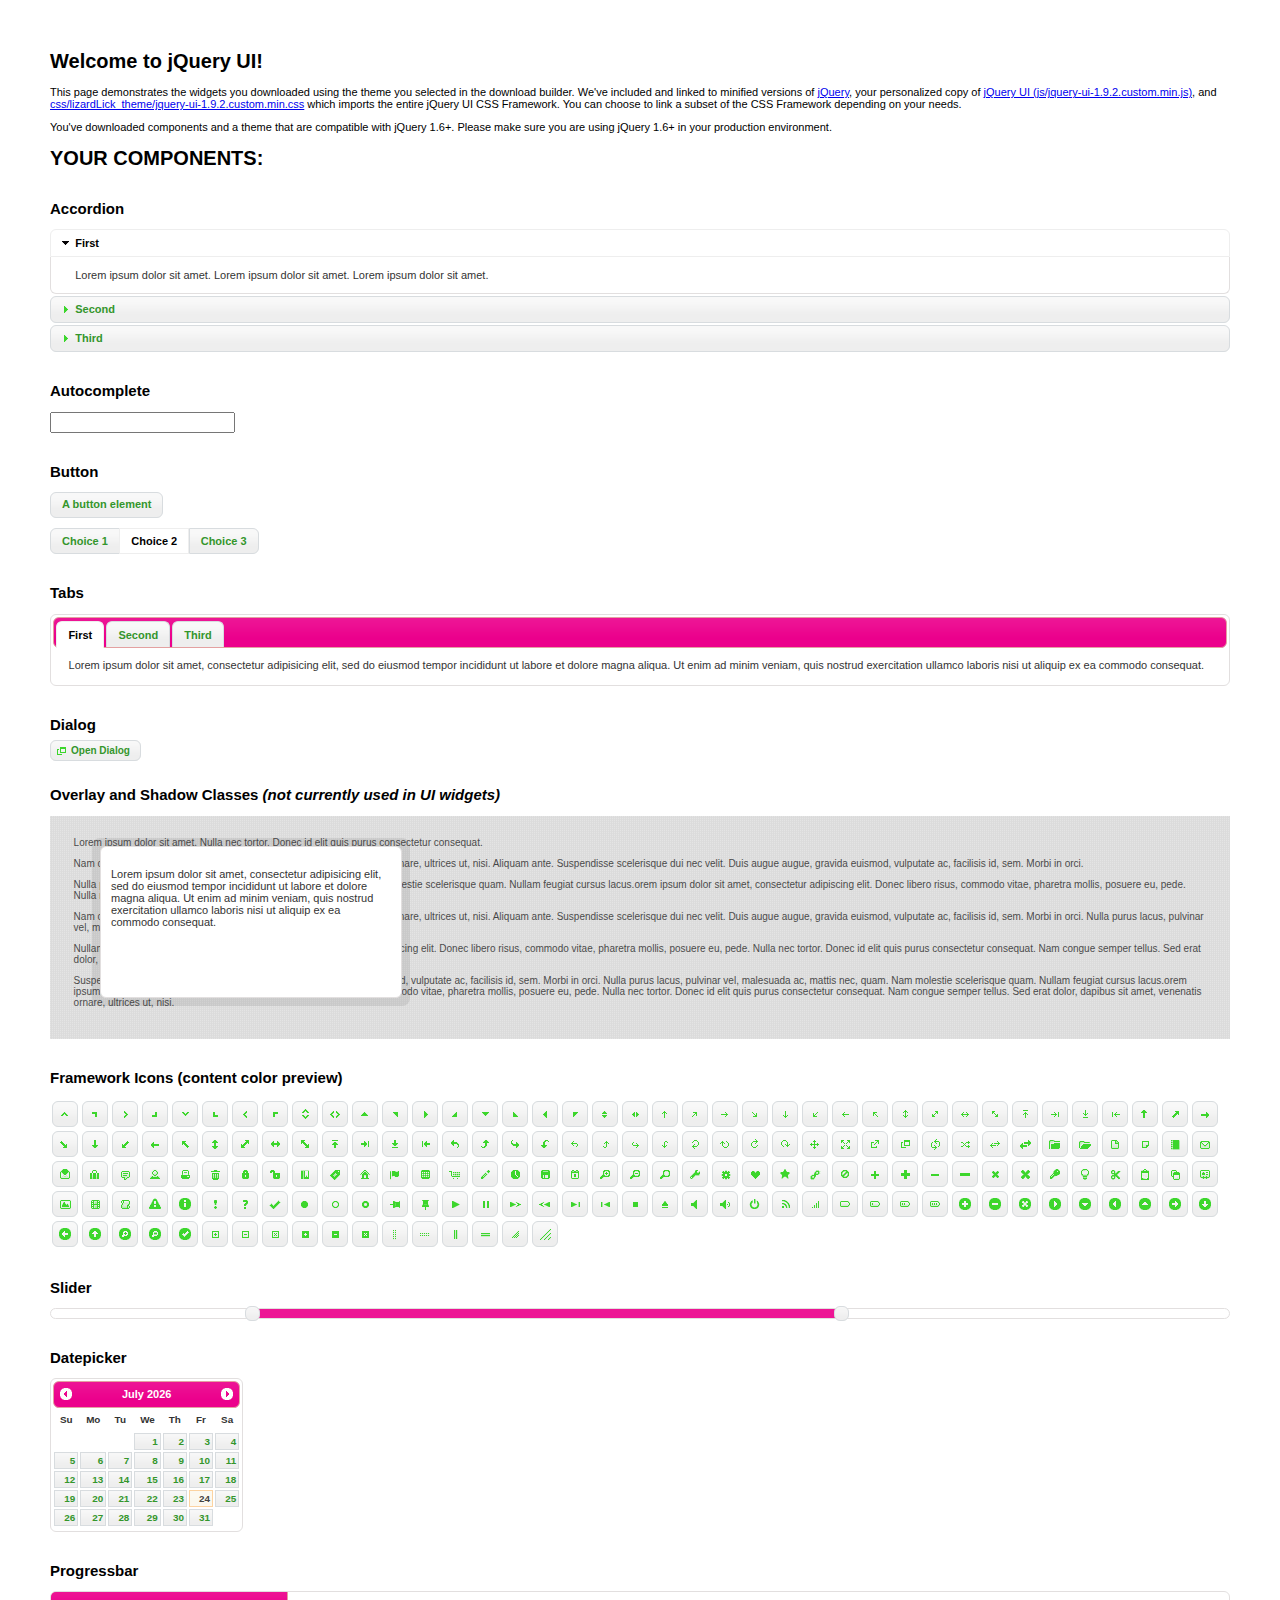
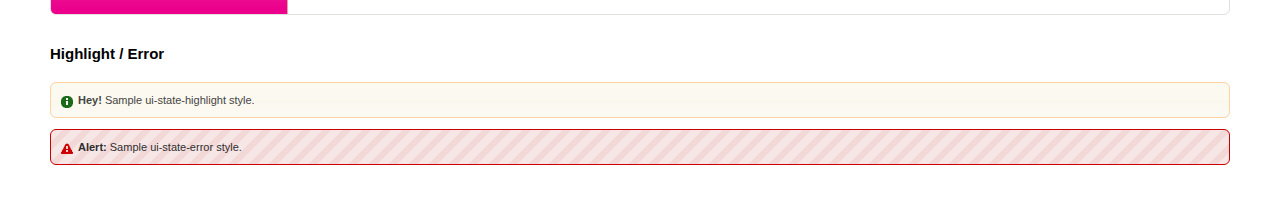
<file: design_docs/jquery-ui-1.9.2.custom/index.html>
<!doctype html>
<html lang="us">
<head>
	<meta charset="utf-8">
	<title>jQuery UI Example Page</title>
	<link href="css/lizardLick_theme/jquery-ui-1.9.2.custom.css" rel="stylesheet">
	<script src="js/jquery-1.8.3.js"></script>
	<script src="js/jquery-ui-1.9.2.custom.js"></script>
	<script>
	$(function() {
		
		$( "#accordion" ).accordion();
		

		
		var availableTags = [
			"ActionScript",
			"AppleScript",
			"Asp",
			"BASIC",
			"C",
			"C++",
			"Clojure",
			"COBOL",
			"ColdFusion",
			"Erlang",
			"Fortran",
			"Groovy",
			"Haskell",
			"Java",
			"JavaScript",
			"Lisp",
			"Perl",
			"PHP",
			"Python",
			"Ruby",
			"Scala",
			"Scheme"
		];
		$( "#autocomplete" ).autocomplete({
			source: availableTags
		});
		

		
		$( "#button" ).button();
		$( "#radioset" ).buttonset();
		

		
		$( "#tabs" ).tabs();
		

		
		$( "#dialog" ).dialog({
			autoOpen: false,
			width: 400,
			buttons: [
				{
					text: "Ok",
					click: function() {
						$( this ).dialog( "close" );
					}
				},
				{
					text: "Cancel",
					click: function() {
						$( this ).dialog( "close" );
					}
				}
			]
		});

		// Link to open the dialog
		$( "#dialog-link" ).click(function( event ) {
			$( "#dialog" ).dialog( "open" );
			event.preventDefault();
		});
		

		
		$( "#datepicker" ).datepicker({
			inline: true
		});
		

		
		$( "#slider" ).slider({
			range: true,
			values: [ 17, 67 ]
		});
		

		
		$( "#progressbar" ).progressbar({
			value: 20
		});
		

		// Hover states on the static widgets
		$( "#dialog-link, #icons li" ).hover(
			function() {
				$( this ).addClass( "ui-state-hover" );
			},
			function() {
				$( this ).removeClass( "ui-state-hover" );
			}
		);
	});
	</script>
	<style>
	body{
		font: 62.5% "Trebuchet MS", sans-serif;
		margin: 50px;
	}
	.demoHeaders {
		margin-top: 2em;
	}
	#dialog-link {
		padding: .4em 1em .4em 20px;
		text-decoration: none;
		position: relative;
	}
	#dialog-link span.ui-icon {
		margin: 0 5px 0 0;
		position: absolute;
		left: .2em;
		top: 50%;
		margin-top: -8px;
	}
	#icons {
		margin: 0;
		padding: 0;
	}
	#icons li {
		margin: 2px;
		position: relative;
		padding: 4px 0;
		cursor: pointer;
		float: left;
		list-style: none;
	}
	#icons span.ui-icon {
		float: left;
		margin: 0 4px;
	}
	</style>
</head>
<body>

<h1>Welcome to jQuery UI!</h1>

<div class="ui-widget">
	<p>This page demonstrates the widgets you downloaded using the theme you selected in the download builder. We've included and linked to minified versions of <a href="js/jquery-1.8.3.js">jQuery</a>, your personalized copy of <a href="js/jquery-ui-1.9.2.custom.min.js">jQuery UI (js/jquery-ui-1.9.2.custom.min.js)</a>, and <a href="css/lizardLick_theme/jquery-ui-1.9.2.custom.min.css">css/lizardLick_theme/jquery-ui-1.9.2.custom.min.css</a> which imports the entire jQuery UI CSS Framework. You can choose to link a subset of the CSS Framework depending on your needs. </p>
	<p>You've downloaded components and a theme that are compatible with jQuery 1.6+. Please make sure you are using jQuery 1.6+ in your production environment.</p>
</div>

<h1>YOUR COMPONENTS:</h1>


<!-- Accordion -->
<h2 class="demoHeaders">Accordion</h2>
<div id="accordion">
	<h3>First</h3>
	<div>Lorem ipsum dolor sit amet. Lorem ipsum dolor sit amet. Lorem ipsum dolor sit amet.</div>
	<h3>Second</h3>
	<div>Phasellus mattis tincidunt nibh.</div>
	<h3>Third</h3>
	<div>Nam dui erat, auctor a, dignissim quis.</div>
</div>



<!-- Autocomplete -->
<h2 class="demoHeaders">Autocomplete</h2>
<div>
	<input id="autocomplete" title="type &quot;a&quot;">
</div>



<!-- Button -->
<h2 class="demoHeaders">Button</h2>
<button id="button">A button element</button>
<form style="margin-top: 1em;">
	<div id="radioset">
		<input type="radio" id="radio1" name="radio"><label for="radio1">Choice 1</label>
		<input type="radio" id="radio2" name="radio" checked="checked"><label for="radio2">Choice 2</label>
		<input type="radio" id="radio3" name="radio"><label for="radio3">Choice 3</label>
	</div>
</form>



<!-- Tabs -->
<h2 class="demoHeaders">Tabs</h2>
<div id="tabs">
	<ul>
		<li><a href="#tabs-1">First</a></li>
		<li><a href="#tabs-2">Second</a></li>
		<li><a href="#tabs-3">Third</a></li>
	</ul>
	<div id="tabs-1">Lorem ipsum dolor sit amet, consectetur adipisicing elit, sed do eiusmod tempor incididunt ut labore et dolore magna aliqua. Ut enim ad minim veniam, quis nostrud exercitation ullamco laboris nisi ut aliquip ex ea commodo consequat.</div>
	<div id="tabs-2">Phasellus mattis tincidunt nibh. Cras orci urna, blandit id, pretium vel, aliquet ornare, felis. Maecenas scelerisque sem non nisl. Fusce sed lorem in enim dictum bibendum.</div>
	<div id="tabs-3">Nam dui erat, auctor a, dignissim quis, sollicitudin eu, felis. Pellentesque nisi urna, interdum eget, sagittis et, consequat vestibulum, lacus. Mauris porttitor ullamcorper augue.</div>
</div>



<!-- Dialog NOTE: Dialog is not generated by UI in this demo so it can be visually styled in themeroller-->
<h2 class="demoHeaders">Dialog</h2>
<p><a href="#" id="dialog-link" class="ui-state-default ui-corner-all"><span class="ui-icon ui-icon-newwin"></span>Open Dialog</a></p>

<h2 class="demoHeaders">Overlay and Shadow Classes <em>(not currently used in UI widgets)</em></h2>
<div style="position: relative; width: 96%; height: 200px; padding:1% 2%; overflow:hidden;" class="fakewindowcontain">
	<p>Lorem ipsum dolor sit amet,  Nulla nec tortor. Donec id elit quis purus consectetur consequat. </p><p>Nam congue semper tellus. Sed erat dolor, dapibus sit amet, venenatis ornare, ultrices ut, nisi. Aliquam ante. Suspendisse scelerisque dui nec velit. Duis augue augue, gravida euismod, vulputate ac, facilisis id, sem. Morbi in orci. </p><p>Nulla purus lacus, pulvinar vel, malesuada ac, mattis nec, quam. Nam molestie scelerisque quam. Nullam feugiat cursus lacus.orem ipsum dolor sit amet, consectetur adipiscing elit. Donec libero risus, commodo vitae, pharetra mollis, posuere eu, pede. Nulla nec tortor. Donec id elit quis purus consectetur consequat. </p><p>Nam congue semper tellus. Sed erat dolor, dapibus sit amet, venenatis ornare, ultrices ut, nisi. Aliquam ante. Suspendisse scelerisque dui nec velit. Duis augue augue, gravida euismod, vulputate ac, facilisis id, sem. Morbi in orci. Nulla purus lacus, pulvinar vel, malesuada ac, mattis nec, quam. Nam molestie scelerisque quam. </p><p>Nullam feugiat cursus lacus.orem ipsum dolor sit amet, consectetur adipiscing elit. Donec libero risus, commodo vitae, pharetra mollis, posuere eu, pede. Nulla nec tortor. Donec id elit quis purus consectetur consequat. Nam congue semper tellus. Sed erat dolor, dapibus sit amet, venenatis ornare, ultrices ut, nisi. Aliquam ante. </p><p>Suspendisse scelerisque dui nec velit. Duis augue augue, gravida euismod, vulputate ac, facilisis id, sem. Morbi in orci. Nulla purus lacus, pulvinar vel, malesuada ac, mattis nec, quam. Nam molestie scelerisque quam. Nullam feugiat cursus lacus.orem ipsum dolor sit amet, consectetur adipiscing elit. Donec libero risus, commodo vitae, pharetra mollis, posuere eu, pede. Nulla nec tortor. Donec id elit quis purus consectetur consequat. Nam congue semper tellus. Sed erat dolor, dapibus sit amet, venenatis ornare, ultrices ut, nisi. </p>

	<!-- ui-dialog -->
	<div class="ui-overlay"><div class="ui-widget-overlay"></div><div class="ui-widget-shadow ui-corner-all" style="width: 302px; height: 152px; position: absolute; left: 50px; top: 30px;"></div></div>
	<div style="position: absolute; width: 280px; height: 130px;left: 50px; top: 30px; padding: 10px;" class="ui-widget ui-widget-content ui-corner-all">
		<div class="ui-dialog-content ui-widget-content" style="background: none; border: 0;">
			<p>Lorem ipsum dolor sit amet, consectetur adipisicing elit, sed do eiusmod tempor incididunt ut labore et dolore magna aliqua. Ut enim ad minim veniam, quis nostrud exercitation ullamco laboris nisi ut aliquip ex ea commodo consequat.</p>
		</div>
	</div>

</div>

<!-- ui-dialog -->
<div id="dialog" title="Dialog Title">
	<p>Lorem ipsum dolor sit amet, consectetur adipisicing elit, sed do eiusmod tempor incididunt ut labore et dolore magna aliqua. Ut enim ad minim veniam, quis nostrud exercitation ullamco laboris nisi ut aliquip ex ea commodo consequat.</p>
</div>



<h2 class="demoHeaders">Framework Icons (content color preview)</h2>
<ul id="icons" class="ui-widget ui-helper-clearfix">
	<li class="ui-state-default ui-corner-all" title=".ui-icon-carat-1-n"><span class="ui-icon ui-icon-carat-1-n"></span></li>
	<li class="ui-state-default ui-corner-all" title=".ui-icon-carat-1-ne"><span class="ui-icon ui-icon-carat-1-ne"></span></li>
	<li class="ui-state-default ui-corner-all" title=".ui-icon-carat-1-e"><span class="ui-icon ui-icon-carat-1-e"></span></li>
	<li class="ui-state-default ui-corner-all" title=".ui-icon-carat-1-se"><span class="ui-icon ui-icon-carat-1-se"></span></li>
	<li class="ui-state-default ui-corner-all" title=".ui-icon-carat-1-s"><span class="ui-icon ui-icon-carat-1-s"></span></li>
	<li class="ui-state-default ui-corner-all" title=".ui-icon-carat-1-sw"><span class="ui-icon ui-icon-carat-1-sw"></span></li>
	<li class="ui-state-default ui-corner-all" title=".ui-icon-carat-1-w"><span class="ui-icon ui-icon-carat-1-w"></span></li>
	<li class="ui-state-default ui-corner-all" title=".ui-icon-carat-1-nw"><span class="ui-icon ui-icon-carat-1-nw"></span></li>
	<li class="ui-state-default ui-corner-all" title=".ui-icon-carat-2-n-s"><span class="ui-icon ui-icon-carat-2-n-s"></span></li>
	<li class="ui-state-default ui-corner-all" title=".ui-icon-carat-2-e-w"><span class="ui-icon ui-icon-carat-2-e-w"></span></li>
	<li class="ui-state-default ui-corner-all" title=".ui-icon-triangle-1-n"><span class="ui-icon ui-icon-triangle-1-n"></span></li>
	<li class="ui-state-default ui-corner-all" title=".ui-icon-triangle-1-ne"><span class="ui-icon ui-icon-triangle-1-ne"></span></li>
	<li class="ui-state-default ui-corner-all" title=".ui-icon-triangle-1-e"><span class="ui-icon ui-icon-triangle-1-e"></span></li>
	<li class="ui-state-default ui-corner-all" title=".ui-icon-triangle-1-se"><span class="ui-icon ui-icon-triangle-1-se"></span></li>
	<li class="ui-state-default ui-corner-all" title=".ui-icon-triangle-1-s"><span class="ui-icon ui-icon-triangle-1-s"></span></li>
	<li class="ui-state-default ui-corner-all" title=".ui-icon-triangle-1-sw"><span class="ui-icon ui-icon-triangle-1-sw"></span></li>
	<li class="ui-state-default ui-corner-all" title=".ui-icon-triangle-1-w"><span class="ui-icon ui-icon-triangle-1-w"></span></li>
	<li class="ui-state-default ui-corner-all" title=".ui-icon-triangle-1-nw"><span class="ui-icon ui-icon-triangle-1-nw"></span></li>
	<li class="ui-state-default ui-corner-all" title=".ui-icon-triangle-2-n-s"><span class="ui-icon ui-icon-triangle-2-n-s"></span></li>
	<li class="ui-state-default ui-corner-all" title=".ui-icon-triangle-2-e-w"><span class="ui-icon ui-icon-triangle-2-e-w"></span></li>
	<li class="ui-state-default ui-corner-all" title=".ui-icon-arrow-1-n"><span class="ui-icon ui-icon-arrow-1-n"></span></li>
	<li class="ui-state-default ui-corner-all" title=".ui-icon-arrow-1-ne"><span class="ui-icon ui-icon-arrow-1-ne"></span></li>
	<li class="ui-state-default ui-corner-all" title=".ui-icon-arrow-1-e"><span class="ui-icon ui-icon-arrow-1-e"></span></li>
	<li class="ui-state-default ui-corner-all" title=".ui-icon-arrow-1-se"><span class="ui-icon ui-icon-arrow-1-se"></span></li>
	<li class="ui-state-default ui-corner-all" title=".ui-icon-arrow-1-s"><span class="ui-icon ui-icon-arrow-1-s"></span></li>
	<li class="ui-state-default ui-corner-all" title=".ui-icon-arrow-1-sw"><span class="ui-icon ui-icon-arrow-1-sw"></span></li>
	<li class="ui-state-default ui-corner-all" title=".ui-icon-arrow-1-w"><span class="ui-icon ui-icon-arrow-1-w"></span></li>
	<li class="ui-state-default ui-corner-all" title=".ui-icon-arrow-1-nw"><span class="ui-icon ui-icon-arrow-1-nw"></span></li>
	<li class="ui-state-default ui-corner-all" title=".ui-icon-arrow-2-n-s"><span class="ui-icon ui-icon-arrow-2-n-s"></span></li>
	<li class="ui-state-default ui-corner-all" title=".ui-icon-arrow-2-ne-sw"><span class="ui-icon ui-icon-arrow-2-ne-sw"></span></li>
	<li class="ui-state-default ui-corner-all" title=".ui-icon-arrow-2-e-w"><span class="ui-icon ui-icon-arrow-2-e-w"></span></li>
	<li class="ui-state-default ui-corner-all" title=".ui-icon-arrow-2-se-nw"><span class="ui-icon ui-icon-arrow-2-se-nw"></span></li>
	<li class="ui-state-default ui-corner-all" title=".ui-icon-arrowstop-1-n"><span class="ui-icon ui-icon-arrowstop-1-n"></span></li>
	<li class="ui-state-default ui-corner-all" title=".ui-icon-arrowstop-1-e"><span class="ui-icon ui-icon-arrowstop-1-e"></span></li>
	<li class="ui-state-default ui-corner-all" title=".ui-icon-arrowstop-1-s"><span class="ui-icon ui-icon-arrowstop-1-s"></span></li>
	<li class="ui-state-default ui-corner-all" title=".ui-icon-arrowstop-1-w"><span class="ui-icon ui-icon-arrowstop-1-w"></span></li>
	<li class="ui-state-default ui-corner-all" title=".ui-icon-arrowthick-1-n"><span class="ui-icon ui-icon-arrowthick-1-n"></span></li>
	<li class="ui-state-default ui-corner-all" title=".ui-icon-arrowthick-1-ne"><span class="ui-icon ui-icon-arrowthick-1-ne"></span></li>
	<li class="ui-state-default ui-corner-all" title=".ui-icon-arrowthick-1-e"><span class="ui-icon ui-icon-arrowthick-1-e"></span></li>
	<li class="ui-state-default ui-corner-all" title=".ui-icon-arrowthick-1-se"><span class="ui-icon ui-icon-arrowthick-1-se"></span></li>
	<li class="ui-state-default ui-corner-all" title=".ui-icon-arrowthick-1-s"><span class="ui-icon ui-icon-arrowthick-1-s"></span></li>
	<li class="ui-state-default ui-corner-all" title=".ui-icon-arrowthick-1-sw"><span class="ui-icon ui-icon-arrowthick-1-sw"></span></li>
	<li class="ui-state-default ui-corner-all" title=".ui-icon-arrowthick-1-w"><span class="ui-icon ui-icon-arrowthick-1-w"></span></li>
	<li class="ui-state-default ui-corner-all" title=".ui-icon-arrowthick-1-nw"><span class="ui-icon ui-icon-arrowthick-1-nw"></span></li>
	<li class="ui-state-default ui-corner-all" title=".ui-icon-arrowthick-2-n-s"><span class="ui-icon ui-icon-arrowthick-2-n-s"></span></li>
	<li class="ui-state-default ui-corner-all" title=".ui-icon-arrowthick-2-ne-sw"><span class="ui-icon ui-icon-arrowthick-2-ne-sw"></span></li>
	<li class="ui-state-default ui-corner-all" title=".ui-icon-arrowthick-2-e-w"><span class="ui-icon ui-icon-arrowthick-2-e-w"></span></li>
	<li class="ui-state-default ui-corner-all" title=".ui-icon-arrowthick-2-se-nw"><span class="ui-icon ui-icon-arrowthick-2-se-nw"></span></li>
	<li class="ui-state-default ui-corner-all" title=".ui-icon-arrowthickstop-1-n"><span class="ui-icon ui-icon-arrowthickstop-1-n"></span></li>
	<li class="ui-state-default ui-corner-all" title=".ui-icon-arrowthickstop-1-e"><span class="ui-icon ui-icon-arrowthickstop-1-e"></span></li>
	<li class="ui-state-default ui-corner-all" title=".ui-icon-arrowthickstop-1-s"><span class="ui-icon ui-icon-arrowthickstop-1-s"></span></li>
	<li class="ui-state-default ui-corner-all" title=".ui-icon-arrowthickstop-1-w"><span class="ui-icon ui-icon-arrowthickstop-1-w"></span></li>
	<li class="ui-state-default ui-corner-all" title=".ui-icon-arrowreturnthick-1-w"><span class="ui-icon ui-icon-arrowreturnthick-1-w"></span></li>
	<li class="ui-state-default ui-corner-all" title=".ui-icon-arrowreturnthick-1-n"><span class="ui-icon ui-icon-arrowreturnthick-1-n"></span></li>
	<li class="ui-state-default ui-corner-all" title=".ui-icon-arrowreturnthick-1-e"><span class="ui-icon ui-icon-arrowreturnthick-1-e"></span></li>
	<li class="ui-state-default ui-corner-all" title=".ui-icon-arrowreturnthick-1-s"><span class="ui-icon ui-icon-arrowreturnthick-1-s"></span></li>
	<li class="ui-state-default ui-corner-all" title=".ui-icon-arrowreturn-1-w"><span class="ui-icon ui-icon-arrowreturn-1-w"></span></li>
	<li class="ui-state-default ui-corner-all" title=".ui-icon-arrowreturn-1-n"><span class="ui-icon ui-icon-arrowreturn-1-n"></span></li>
	<li class="ui-state-default ui-corner-all" title=".ui-icon-arrowreturn-1-e"><span class="ui-icon ui-icon-arrowreturn-1-e"></span></li>
	<li class="ui-state-default ui-corner-all" title=".ui-icon-arrowreturn-1-s"><span class="ui-icon ui-icon-arrowreturn-1-s"></span></li>
	<li class="ui-state-default ui-corner-all" title=".ui-icon-arrowrefresh-1-w"><span class="ui-icon ui-icon-arrowrefresh-1-w"></span></li>
	<li class="ui-state-default ui-corner-all" title=".ui-icon-arrowrefresh-1-n"><span class="ui-icon ui-icon-arrowrefresh-1-n"></span></li>
	<li class="ui-state-default ui-corner-all" title=".ui-icon-arrowrefresh-1-e"><span class="ui-icon ui-icon-arrowrefresh-1-e"></span></li>
	<li class="ui-state-default ui-corner-all" title=".ui-icon-arrowrefresh-1-s"><span class="ui-icon ui-icon-arrowrefresh-1-s"></span></li>
	<li class="ui-state-default ui-corner-all" title=".ui-icon-arrow-4"><span class="ui-icon ui-icon-arrow-4"></span></li>
	<li class="ui-state-default ui-corner-all" title=".ui-icon-arrow-4-diag"><span class="ui-icon ui-icon-arrow-4-diag"></span></li>
	<li class="ui-state-default ui-corner-all" title=".ui-icon-extlink"><span class="ui-icon ui-icon-extlink"></span></li>
	<li class="ui-state-default ui-corner-all" title=".ui-icon-newwin"><span class="ui-icon ui-icon-newwin"></span></li>
	<li class="ui-state-default ui-corner-all" title=".ui-icon-refresh"><span class="ui-icon ui-icon-refresh"></span></li>
	<li class="ui-state-default ui-corner-all" title=".ui-icon-shuffle"><span class="ui-icon ui-icon-shuffle"></span></li>
	<li class="ui-state-default ui-corner-all" title=".ui-icon-transfer-e-w"><span class="ui-icon ui-icon-transfer-e-w"></span></li>
	<li class="ui-state-default ui-corner-all" title=".ui-icon-transferthick-e-w"><span class="ui-icon ui-icon-transferthick-e-w"></span></li>
	<li class="ui-state-default ui-corner-all" title=".ui-icon-folder-collapsed"><span class="ui-icon ui-icon-folder-collapsed"></span></li>
	<li class="ui-state-default ui-corner-all" title=".ui-icon-folder-open"><span class="ui-icon ui-icon-folder-open"></span></li>
	<li class="ui-state-default ui-corner-all" title=".ui-icon-document"><span class="ui-icon ui-icon-document"></span></li>
	<li class="ui-state-default ui-corner-all" title=".ui-icon-document-b"><span class="ui-icon ui-icon-document-b"></span></li>
	<li class="ui-state-default ui-corner-all" title=".ui-icon-note"><span class="ui-icon ui-icon-note"></span></li>
	<li class="ui-state-default ui-corner-all" title=".ui-icon-mail-closed"><span class="ui-icon ui-icon-mail-closed"></span></li>
	<li class="ui-state-default ui-corner-all" title=".ui-icon-mail-open"><span class="ui-icon ui-icon-mail-open"></span></li>
	<li class="ui-state-default ui-corner-all" title=".ui-icon-suitcase"><span class="ui-icon ui-icon-suitcase"></span></li>
	<li class="ui-state-default ui-corner-all" title=".ui-icon-comment"><span class="ui-icon ui-icon-comment"></span></li>
	<li class="ui-state-default ui-corner-all" title=".ui-icon-person"><span class="ui-icon ui-icon-person"></span></li>
	<li class="ui-state-default ui-corner-all" title=".ui-icon-print"><span class="ui-icon ui-icon-print"></span></li>
	<li class="ui-state-default ui-corner-all" title=".ui-icon-trash"><span class="ui-icon ui-icon-trash"></span></li>
	<li class="ui-state-default ui-corner-all" title=".ui-icon-locked"><span class="ui-icon ui-icon-locked"></span></li>
	<li class="ui-state-default ui-corner-all" title=".ui-icon-unlocked"><span class="ui-icon ui-icon-unlocked"></span></li>
	<li class="ui-state-default ui-corner-all" title=".ui-icon-bookmark"><span class="ui-icon ui-icon-bookmark"></span></li>
	<li class="ui-state-default ui-corner-all" title=".ui-icon-tag"><span class="ui-icon ui-icon-tag"></span></li>
	<li class="ui-state-default ui-corner-all" title=".ui-icon-home"><span class="ui-icon ui-icon-home"></span></li>
	<li class="ui-state-default ui-corner-all" title=".ui-icon-flag"><span class="ui-icon ui-icon-flag"></span></li>
	<li class="ui-state-default ui-corner-all" title=".ui-icon-calculator"><span class="ui-icon ui-icon-calculator"></span></li>
	<li class="ui-state-default ui-corner-all" title=".ui-icon-cart"><span class="ui-icon ui-icon-cart"></span></li>
	<li class="ui-state-default ui-corner-all" title=".ui-icon-pencil"><span class="ui-icon ui-icon-pencil"></span></li>
	<li class="ui-state-default ui-corner-all" title=".ui-icon-clock"><span class="ui-icon ui-icon-clock"></span></li>
	<li class="ui-state-default ui-corner-all" title=".ui-icon-disk"><span class="ui-icon ui-icon-disk"></span></li>
	<li class="ui-state-default ui-corner-all" title=".ui-icon-calendar"><span class="ui-icon ui-icon-calendar"></span></li>
	<li class="ui-state-default ui-corner-all" title=".ui-icon-zoomin"><span class="ui-icon ui-icon-zoomin"></span></li>
	<li class="ui-state-default ui-corner-all" title=".ui-icon-zoomout"><span class="ui-icon ui-icon-zoomout"></span></li>
	<li class="ui-state-default ui-corner-all" title=".ui-icon-search"><span class="ui-icon ui-icon-search"></span></li>
	<li class="ui-state-default ui-corner-all" title=".ui-icon-wrench"><span class="ui-icon ui-icon-wrench"></span></li>
	<li class="ui-state-default ui-corner-all" title=".ui-icon-gear"><span class="ui-icon ui-icon-gear"></span></li>
	<li class="ui-state-default ui-corner-all" title=".ui-icon-heart"><span class="ui-icon ui-icon-heart"></span></li>
	<li class="ui-state-default ui-corner-all" title=".ui-icon-star"><span class="ui-icon ui-icon-star"></span></li>
	<li class="ui-state-default ui-corner-all" title=".ui-icon-link"><span class="ui-icon ui-icon-link"></span></li>
	<li class="ui-state-default ui-corner-all" title=".ui-icon-cancel"><span class="ui-icon ui-icon-cancel"></span></li>
	<li class="ui-state-default ui-corner-all" title=".ui-icon-plus"><span class="ui-icon ui-icon-plus"></span></li>
	<li class="ui-state-default ui-corner-all" title=".ui-icon-plusthick"><span class="ui-icon ui-icon-plusthick"></span></li>
	<li class="ui-state-default ui-corner-all" title=".ui-icon-minus"><span class="ui-icon ui-icon-minus"></span></li>
	<li class="ui-state-default ui-corner-all" title=".ui-icon-minusthick"><span class="ui-icon ui-icon-minusthick"></span></li>
	<li class="ui-state-default ui-corner-all" title=".ui-icon-close"><span class="ui-icon ui-icon-close"></span></li>
	<li class="ui-state-default ui-corner-all" title=".ui-icon-closethick"><span class="ui-icon ui-icon-closethick"></span></li>
	<li class="ui-state-default ui-corner-all" title=".ui-icon-key"><span class="ui-icon ui-icon-key"></span></li>
	<li class="ui-state-default ui-corner-all" title=".ui-icon-lightbulb"><span class="ui-icon ui-icon-lightbulb"></span></li>
	<li class="ui-state-default ui-corner-all" title=".ui-icon-scissors"><span class="ui-icon ui-icon-scissors"></span></li>
	<li class="ui-state-default ui-corner-all" title=".ui-icon-clipboard"><span class="ui-icon ui-icon-clipboard"></span></li>
	<li class="ui-state-default ui-corner-all" title=".ui-icon-copy"><span class="ui-icon ui-icon-copy"></span></li>
	<li class="ui-state-default ui-corner-all" title=".ui-icon-contact"><span class="ui-icon ui-icon-contact"></span></li>
	<li class="ui-state-default ui-corner-all" title=".ui-icon-image"><span class="ui-icon ui-icon-image"></span></li>
	<li class="ui-state-default ui-corner-all" title=".ui-icon-video"><span class="ui-icon ui-icon-video"></span></li>
	<li class="ui-state-default ui-corner-all" title=".ui-icon-script"><span class="ui-icon ui-icon-script"></span></li>
	<li class="ui-state-default ui-corner-all" title=".ui-icon-alert"><span class="ui-icon ui-icon-alert"></span></li>
	<li class="ui-state-default ui-corner-all" title=".ui-icon-info"><span class="ui-icon ui-icon-info"></span></li>
	<li class="ui-state-default ui-corner-all" title=".ui-icon-notice"><span class="ui-icon ui-icon-notice"></span></li>
	<li class="ui-state-default ui-corner-all" title=".ui-icon-help"><span class="ui-icon ui-icon-help"></span></li>
	<li class="ui-state-default ui-corner-all" title=".ui-icon-check"><span class="ui-icon ui-icon-check"></span></li>
	<li class="ui-state-default ui-corner-all" title=".ui-icon-bullet"><span class="ui-icon ui-icon-bullet"></span></li>
	<li class="ui-state-default ui-corner-all" title=".ui-icon-radio-off"><span class="ui-icon ui-icon-radio-off"></span></li>
	<li class="ui-state-default ui-corner-all" title=".ui-icon-radio-on"><span class="ui-icon ui-icon-radio-on"></span></li>
	<li class="ui-state-default ui-corner-all" title=".ui-icon-pin-w"><span class="ui-icon ui-icon-pin-w"></span></li>
	<li class="ui-state-default ui-corner-all" title=".ui-icon-pin-s"><span class="ui-icon ui-icon-pin-s"></span></li>
	<li class="ui-state-default ui-corner-all" title=".ui-icon-play"><span class="ui-icon ui-icon-play"></span></li>
	<li class="ui-state-default ui-corner-all" title=".ui-icon-pause"><span class="ui-icon ui-icon-pause"></span></li>
	<li class="ui-state-default ui-corner-all" title=".ui-icon-seek-next"><span class="ui-icon ui-icon-seek-next"></span></li>
	<li class="ui-state-default ui-corner-all" title=".ui-icon-seek-prev"><span class="ui-icon ui-icon-seek-prev"></span></li>
	<li class="ui-state-default ui-corner-all" title=".ui-icon-seek-end"><span class="ui-icon ui-icon-seek-end"></span></li>
	<li class="ui-state-default ui-corner-all" title=".ui-icon-seek-first"><span class="ui-icon ui-icon-seek-first"></span></li>
	<li class="ui-state-default ui-corner-all" title=".ui-icon-stop"><span class="ui-icon ui-icon-stop"></span></li>
	<li class="ui-state-default ui-corner-all" title=".ui-icon-eject"><span class="ui-icon ui-icon-eject"></span></li>
	<li class="ui-state-default ui-corner-all" title=".ui-icon-volume-off"><span class="ui-icon ui-icon-volume-off"></span></li>
	<li class="ui-state-default ui-corner-all" title=".ui-icon-volume-on"><span class="ui-icon ui-icon-volume-on"></span></li>
	<li class="ui-state-default ui-corner-all" title=".ui-icon-power"><span class="ui-icon ui-icon-power"></span></li>
	<li class="ui-state-default ui-corner-all" title=".ui-icon-signal-diag"><span class="ui-icon ui-icon-signal-diag"></span></li>
	<li class="ui-state-default ui-corner-all" title=".ui-icon-signal"><span class="ui-icon ui-icon-signal"></span></li>
	<li class="ui-state-default ui-corner-all" title=".ui-icon-battery-0"><span class="ui-icon ui-icon-battery-0"></span></li>
	<li class="ui-state-default ui-corner-all" title=".ui-icon-battery-1"><span class="ui-icon ui-icon-battery-1"></span></li>
	<li class="ui-state-default ui-corner-all" title=".ui-icon-battery-2"><span class="ui-icon ui-icon-battery-2"></span></li>
	<li class="ui-state-default ui-corner-all" title=".ui-icon-battery-3"><span class="ui-icon ui-icon-battery-3"></span></li>
	<li class="ui-state-default ui-corner-all" title=".ui-icon-circle-plus"><span class="ui-icon ui-icon-circle-plus"></span></li>
	<li class="ui-state-default ui-corner-all" title=".ui-icon-circle-minus"><span class="ui-icon ui-icon-circle-minus"></span></li>
	<li class="ui-state-default ui-corner-all" title=".ui-icon-circle-close"><span class="ui-icon ui-icon-circle-close"></span></li>
	<li class="ui-state-default ui-corner-all" title=".ui-icon-circle-triangle-e"><span class="ui-icon ui-icon-circle-triangle-e"></span></li>
	<li class="ui-state-default ui-corner-all" title=".ui-icon-circle-triangle-s"><span class="ui-icon ui-icon-circle-triangle-s"></span></li>
	<li class="ui-state-default ui-corner-all" title=".ui-icon-circle-triangle-w"><span class="ui-icon ui-icon-circle-triangle-w"></span></li>
	<li class="ui-state-default ui-corner-all" title=".ui-icon-circle-triangle-n"><span class="ui-icon ui-icon-circle-triangle-n"></span></li>
	<li class="ui-state-default ui-corner-all" title=".ui-icon-circle-arrow-e"><span class="ui-icon ui-icon-circle-arrow-e"></span></li>
	<li class="ui-state-default ui-corner-all" title=".ui-icon-circle-arrow-s"><span class="ui-icon ui-icon-circle-arrow-s"></span></li>
	<li class="ui-state-default ui-corner-all" title=".ui-icon-circle-arrow-w"><span class="ui-icon ui-icon-circle-arrow-w"></span></li>
	<li class="ui-state-default ui-corner-all" title=".ui-icon-circle-arrow-n"><span class="ui-icon ui-icon-circle-arrow-n"></span></li>
	<li class="ui-state-default ui-corner-all" title=".ui-icon-circle-zoomin"><span class="ui-icon ui-icon-circle-zoomin"></span></li>
	<li class="ui-state-default ui-corner-all" title=".ui-icon-circle-zoomout"><span class="ui-icon ui-icon-circle-zoomout"></span></li>
	<li class="ui-state-default ui-corner-all" title=".ui-icon-circle-check"><span class="ui-icon ui-icon-circle-check"></span></li>
	<li class="ui-state-default ui-corner-all" title=".ui-icon-circlesmall-plus"><span class="ui-icon ui-icon-circlesmall-plus"></span></li>
	<li class="ui-state-default ui-corner-all" title=".ui-icon-circlesmall-minus"><span class="ui-icon ui-icon-circlesmall-minus"></span></li>
	<li class="ui-state-default ui-corner-all" title=".ui-icon-circlesmall-close"><span class="ui-icon ui-icon-circlesmall-close"></span></li>
	<li class="ui-state-default ui-corner-all" title=".ui-icon-squaresmall-plus"><span class="ui-icon ui-icon-squaresmall-plus"></span></li>
	<li class="ui-state-default ui-corner-all" title=".ui-icon-squaresmall-minus"><span class="ui-icon ui-icon-squaresmall-minus"></span></li>
	<li class="ui-state-default ui-corner-all" title=".ui-icon-squaresmall-close"><span class="ui-icon ui-icon-squaresmall-close"></span></li>
	<li class="ui-state-default ui-corner-all" title=".ui-icon-grip-dotted-vertical"><span class="ui-icon ui-icon-grip-dotted-vertical"></span></li>
	<li class="ui-state-default ui-corner-all" title=".ui-icon-grip-dotted-horizontal"><span class="ui-icon ui-icon-grip-dotted-horizontal"></span></li>
	<li class="ui-state-default ui-corner-all" title=".ui-icon-grip-solid-vertical"><span class="ui-icon ui-icon-grip-solid-vertical"></span></li>
	<li class="ui-state-default ui-corner-all" title=".ui-icon-grip-solid-horizontal"><span class="ui-icon ui-icon-grip-solid-horizontal"></span></li>
	<li class="ui-state-default ui-corner-all" title=".ui-icon-gripsmall-diagonal-se"><span class="ui-icon ui-icon-gripsmall-diagonal-se"></span></li>
	<li class="ui-state-default ui-corner-all" title=".ui-icon-grip-diagonal-se"><span class="ui-icon ui-icon-grip-diagonal-se"></span></li>
</ul>


<!-- Slider -->
<h2 class="demoHeaders">Slider</h2>
<div id="slider"></div>



<!-- Datepicker -->
<h2 class="demoHeaders">Datepicker</h2>
<div id="datepicker"></div>



<!-- Progressbar -->
<h2 class="demoHeaders">Progressbar</h2>
<div id="progressbar"></div>


<!-- Highlight / Error -->
<h2 class="demoHeaders">Highlight / Error</h2>
<div class="ui-widget">
	<div class="ui-state-highlight ui-corner-all" style="margin-top: 20px; padding: 0 .7em;">
		<p><span class="ui-icon ui-icon-info" style="float: left; margin-right: .3em;"></span>
		<strong>Hey!</strong> Sample ui-state-highlight style.</p>
	</div>
</div>
<br>
<div class="ui-widget">
	<div class="ui-state-error ui-corner-all" style="padding: 0 .7em;">
		<p><span class="ui-icon ui-icon-alert" style="float: left; margin-right: .3em;"></span>
		<strong>Alert:</strong> Sample ui-state-error style.</p>
	</div>
</div>

</body>
</html>
</file>
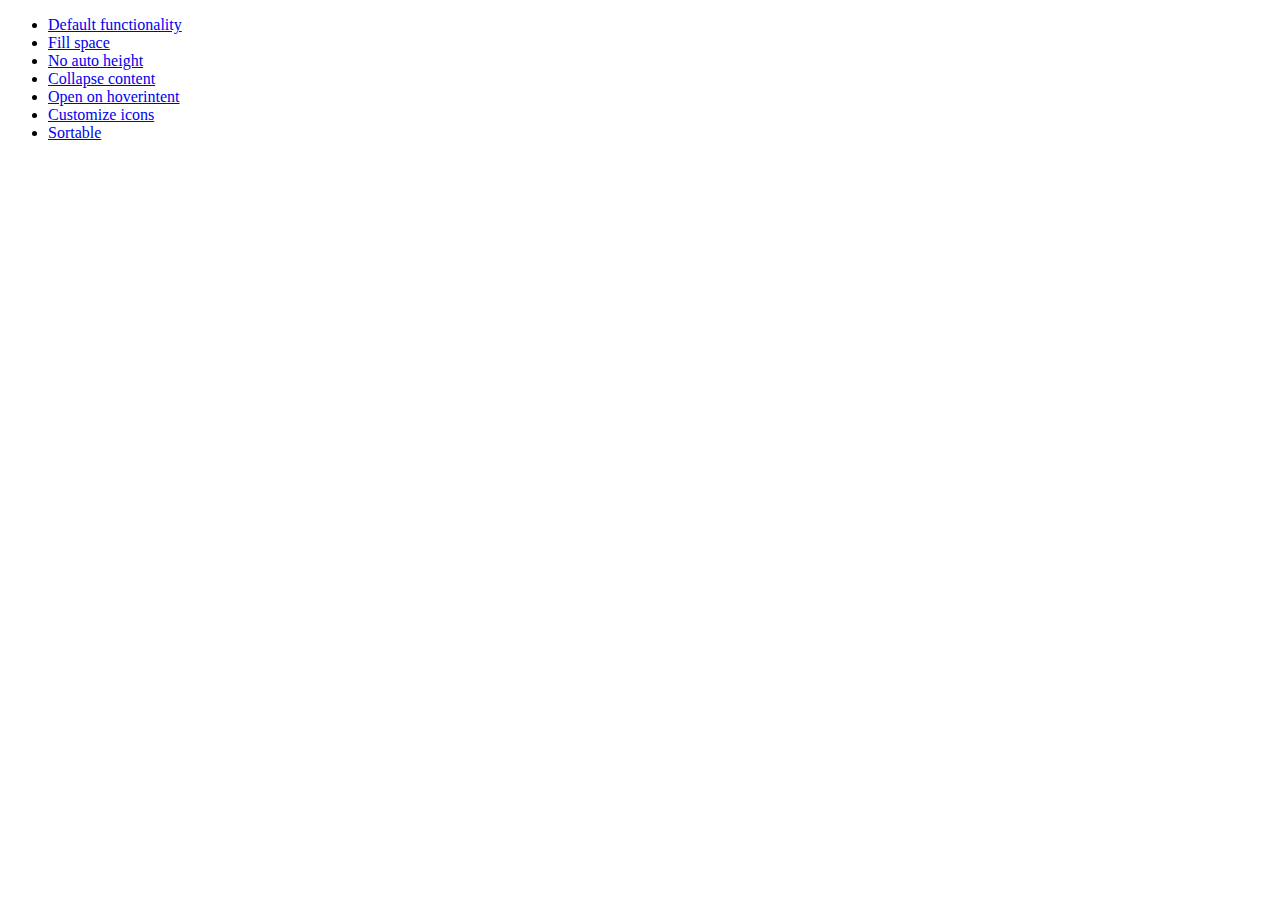
<file: design_docs/jquery-ui-1.9.2.custom/development-bundle/demos/accordion/index.html>
<!doctype html>
<html lang="en">
<head>
	<meta charset="utf-8">
	<title>jQuery UI Accordion Demos</title>
</head>
<body>

<ul>
	<li><a href="default.html">Default functionality</a></li>
	<li><a href="fillspace.html">Fill space</a></li>
	<li><a href="no-auto-height.html">No auto height</a></li>
	<li><a href="collapsible.html">Collapse content</a></li>
	<li><a href="hoverintent.html">Open on hoverintent</a></li>
	<li><a href="custom-icons.html">Customize icons</a></li>
	<li><a href="sortable.html">Sortable</a></li>
</ul>

</body>
</html>
</file>
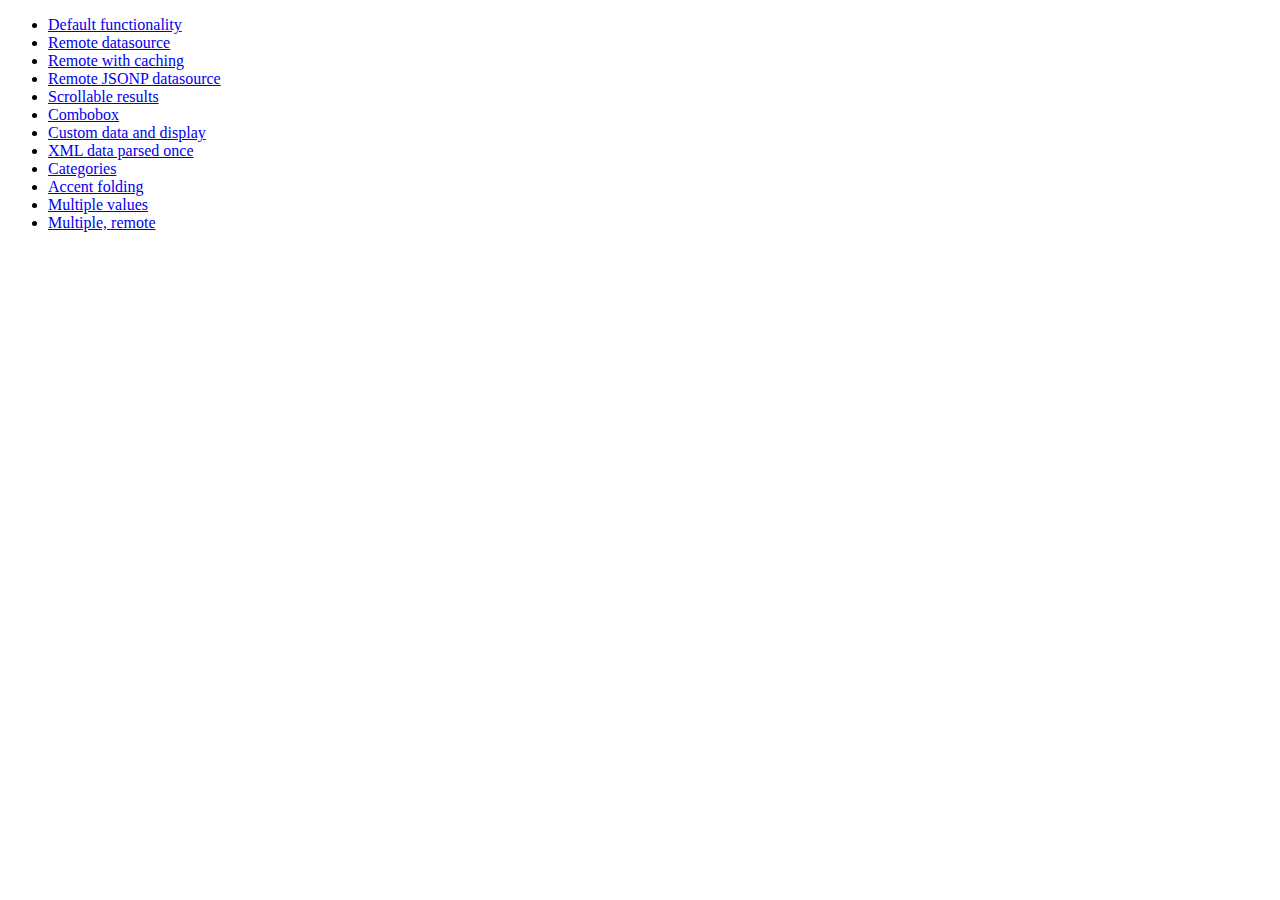
<file: design_docs/jquery-ui-1.9.2.custom/development-bundle/demos/autocomplete/index.html>
<!doctype html>
<html lang="en">
<head>
	<meta charset="utf-8">
	<title>jQuery UI Autocomplete Demos</title>
</head>
<body>

<ul>
	<li><a href="default.html">Default functionality</a></li>
	<li><a href="remote.html">Remote datasource</a></li>
	<li><a href="remote-with-cache.html">Remote with caching</a></li>
	<li><a href="remote-jsonp.html">Remote JSONP datasource</a></li>
	<li><a href="maxheight.html">Scrollable results</a></li>
	<li><a href="combobox.html">Combobox</a></li>
	<li><a href="custom-data.html">Custom data and display</a></li>
	<li><a href="xml.html">XML data parsed once</a></li>
	<li><a href="categories.html">Categories</a></li>
	<li><a href="folding.html">Accent folding</a></li>
	<li><a href="multiple.html">Multiple values</a></li>
	<li><a href="multiple-remote.html">Multiple, remote</a></li>
</ul>

</body>
</html>
</file>
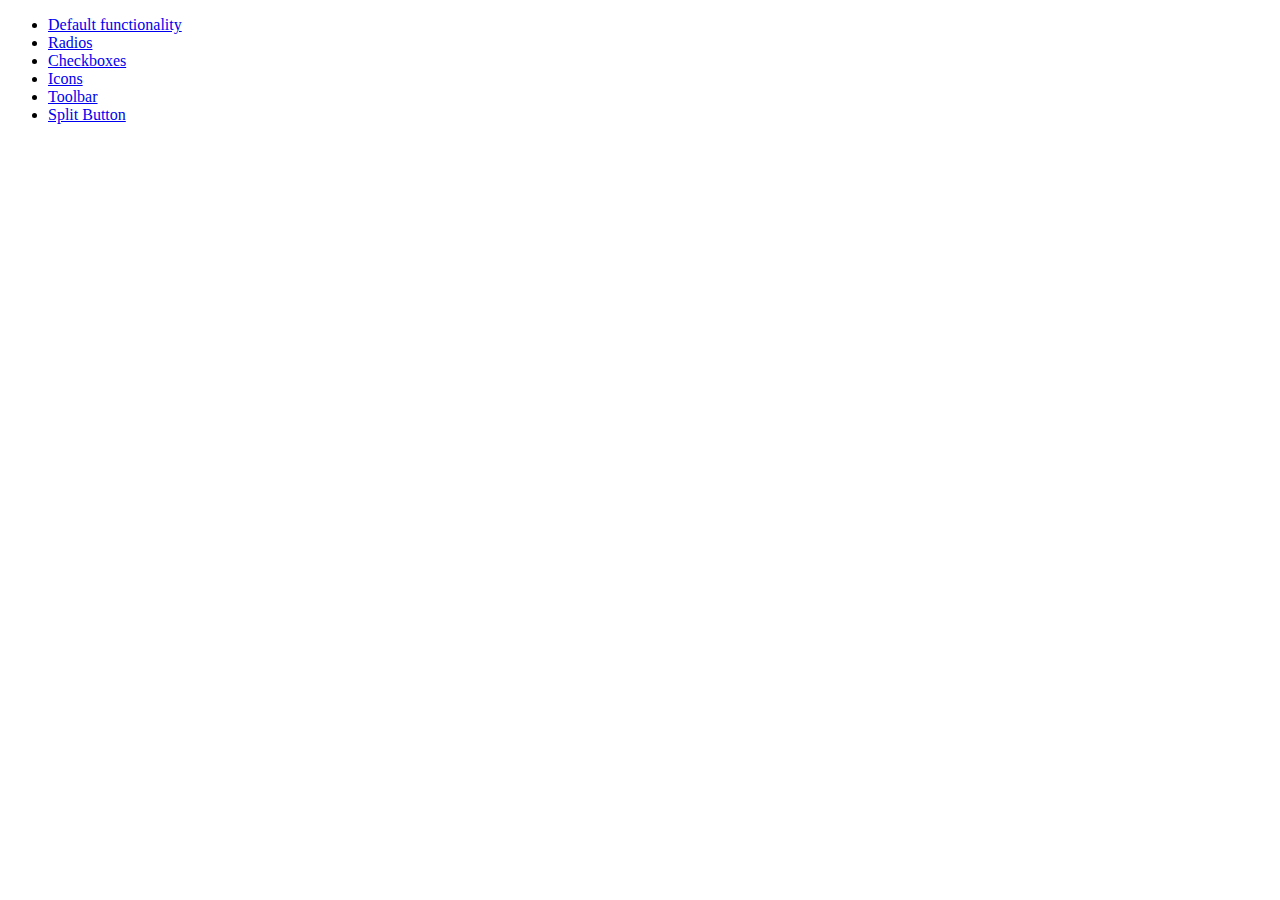
<file: design_docs/jquery-ui-1.9.2.custom/development-bundle/demos/button/index.html>
<!doctype html>
<html lang="en">
<head>
	<meta charset="utf-8">
	<title>jQuery UI Button Demos</title>
</head>
<body>

<ul>
	<li><a href="default.html">Default functionality</a></li>
	<li><a href="radio.html">Radios</a></li>
	<li><a href="checkbox.html">Checkboxes</a></li>
	<li><a href="icons.html">Icons</a></li>
	<li><a href="toolbar.html">Toolbar</a></li>
	<li><a href="splitbutton.html">Split Button</a></li>
</ul>

</body>
</html>
</file>
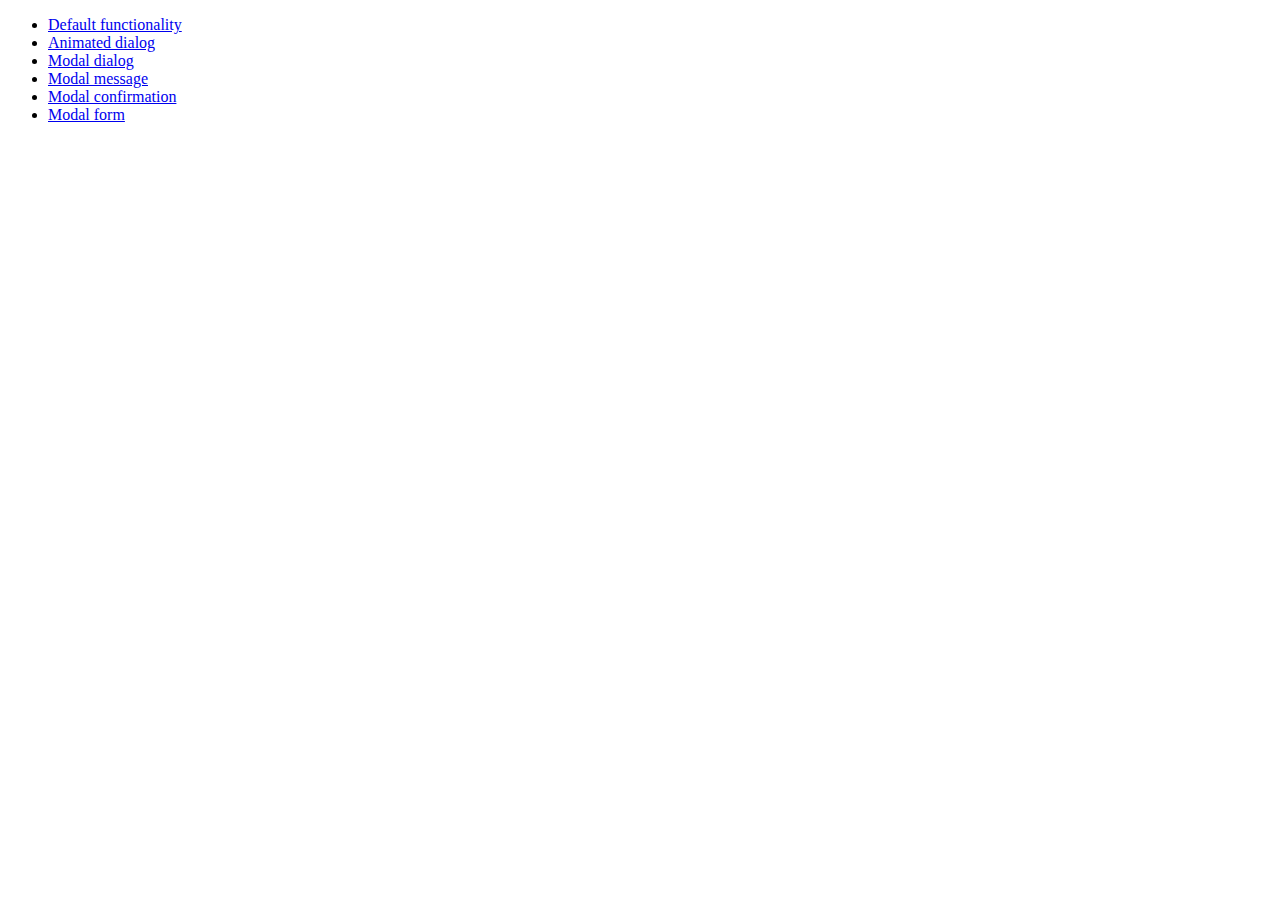
<file: design_docs/jquery-ui-1.9.2.custom/development-bundle/demos/dialog/index.html>
<!doctype html>
<html lang="en">
<head>
	<meta charset="utf-8">
	<title>jQuery UI Dialog Demos</title>
</head>
<body>

<ul>
	<li><a href="default.html">Default functionality</a></li>
	<li><a href="animated.html">Animated dialog</a></li>
	<li><a href="modal.html">Modal dialog</a></li>
	<li><a href="modal-message.html">Modal message</a></li>
	<li><a href="modal-confirmation.html">Modal confirmation</a></li>
	<li><a href="modal-form.html">Modal form</a></li>
</ul>

</body>
</html>
</file>
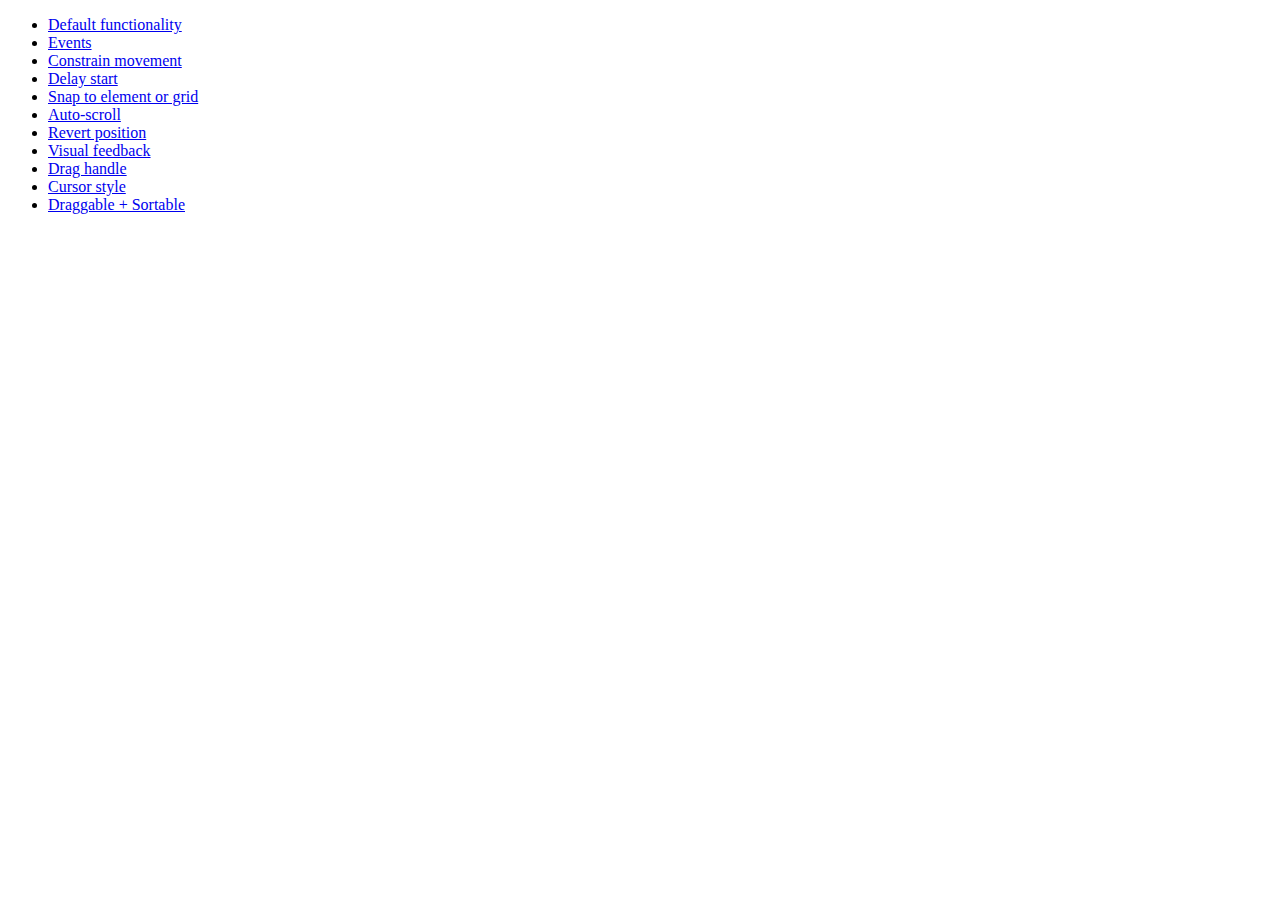
<file: design_docs/jquery-ui-1.9.2.custom/development-bundle/demos/draggable/index.html>
<!doctype html>
<html lang="en">
<head>
	<meta charset="utf-8">
	<title>jQuery UI Draggable Demos</title>
</head>
<body>

<ul>
	<li><a href="default.html">Default functionality</a></li>
	<li><a href="events.html">Events</a></li>
	<li><a href="constrain-movement.html">Constrain movement</a></li>
	<li><a href="delay-start.html">Delay start</a></li>
	<li><a href="snap-to.html">Snap to element or grid</a></li>
	<li><a href="scroll.html">Auto-scroll</a></li>
	<li><a href="revert.html">Revert position</a></li>
	<li><a href="visual-feedback.html">Visual feedback</a></li>
	<li><a href="handle.html">Drag handle</a></li>
	<li><a href="cursor-style.html">Cursor style</a></li>
	<li><a href="sortable.html">Draggable + Sortable</a></li>
</ul>

</body>
</html>
</file>
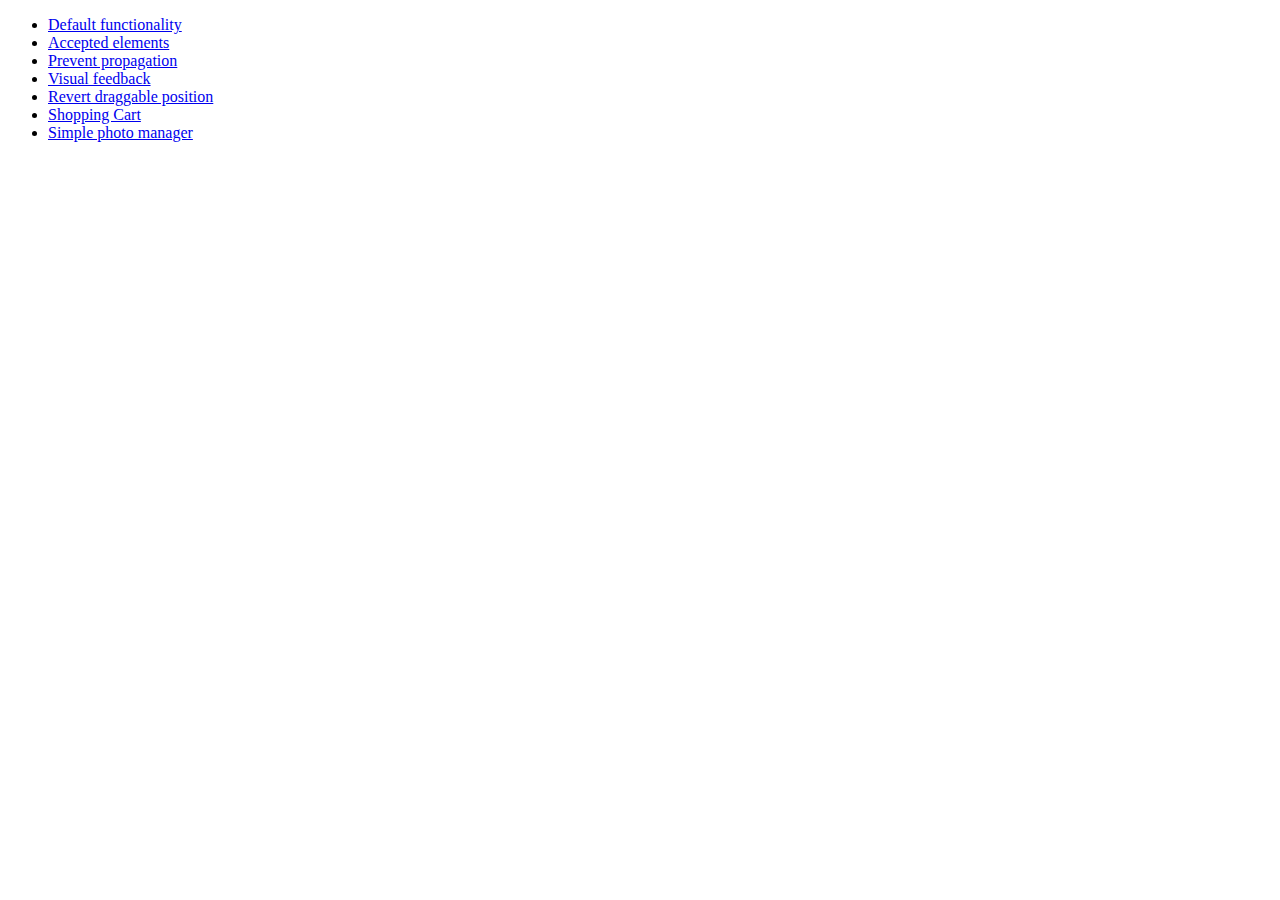
<file: design_docs/jquery-ui-1.9.2.custom/development-bundle/demos/droppable/index.html>
<!doctype html>
<html lang="en">
<head>
	<meta charset="utf-8">
	<title>jQuery UI Droppable Demos</title>
</head>
<body>

<ul>
	<li><a href="default.html">Default functionality</a></li>
	<li><a href="accepted-elements.html">Accepted elements</a></li>
	<li><a href="propagation.html">Prevent propagation</a></li>
	<li><a href="visual-feedback.html">Visual feedback</a></li>
	<li><a href="revert.html">Revert draggable position</a></li>
	<li><a href="shopping-cart.html">Shopping Cart</a></li>
	<li><a href="photo-manager.html">Simple photo manager</a></li>
</ul>

</body>
</html>
</file>
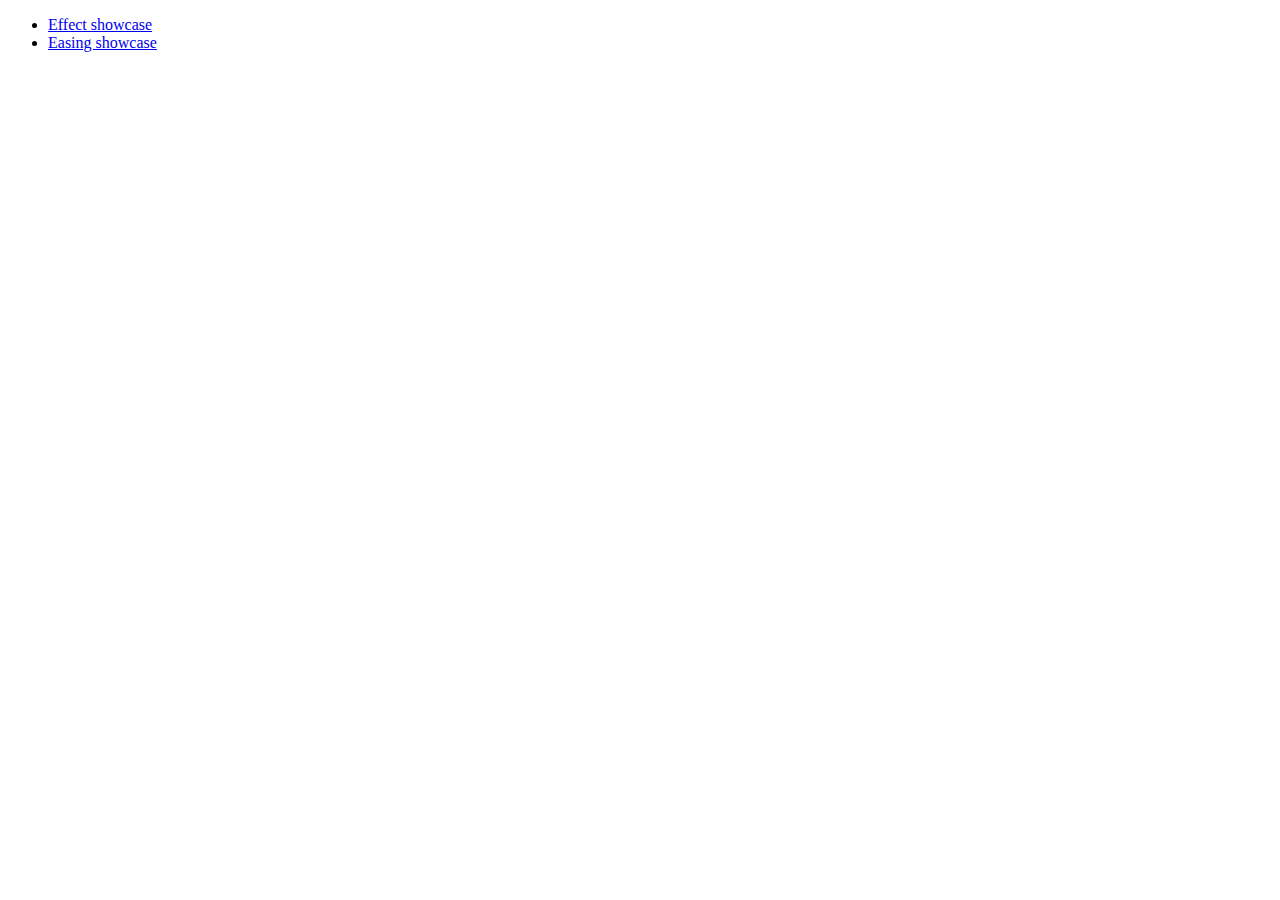
<file: design_docs/jquery-ui-1.9.2.custom/development-bundle/demos/effect/index.html>
<!doctype html>
<html lang="en">
<head>
	<meta charset="utf-8">
	<title>jQuery UI Effects Demos</title>
</head>
<body>

<ul>
	<li><a href="default.html">Effect showcase</a></li>
	<li><a href="easing.html">Easing showcase</a></li>
</ul>

</body>
</html>
</file>
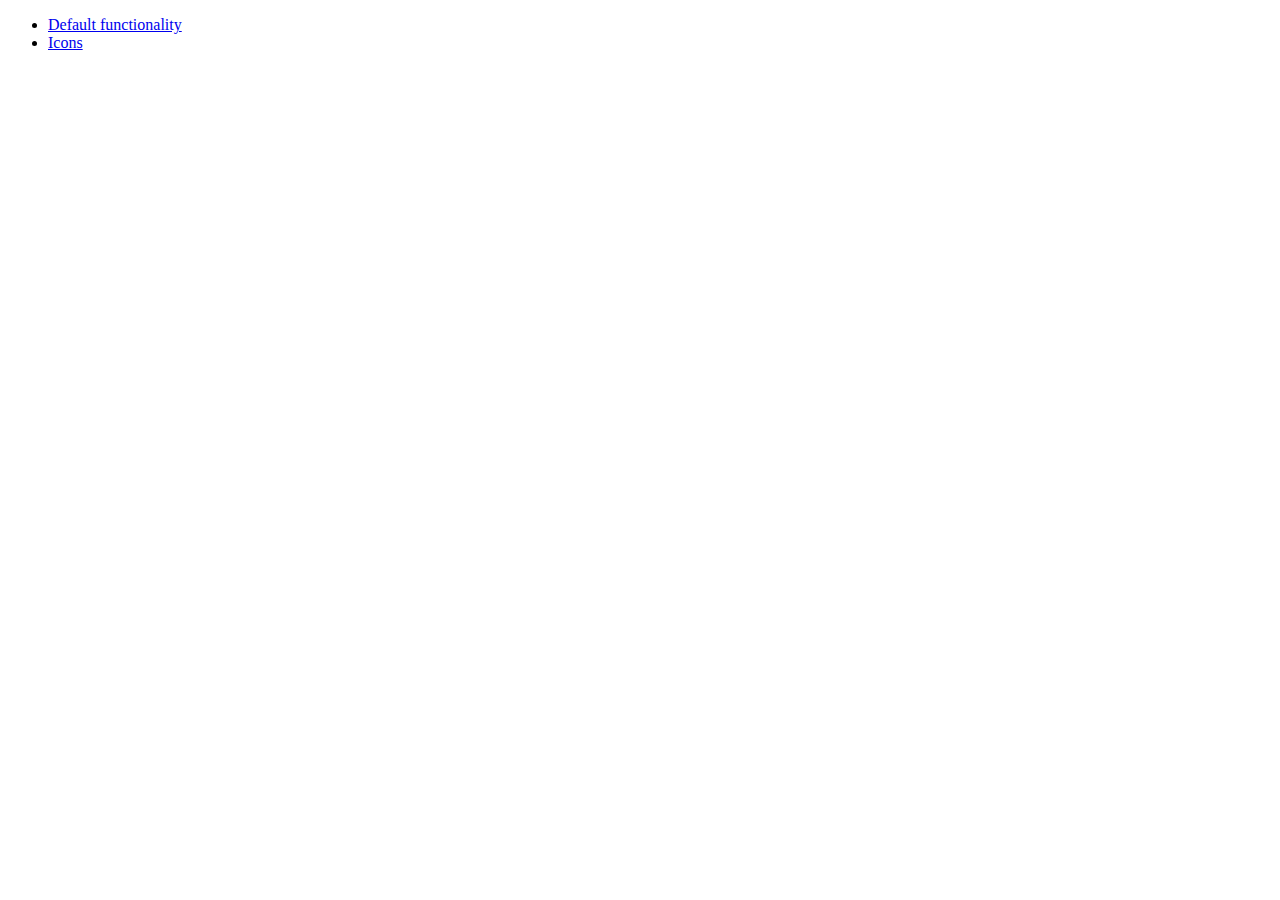
<file: design_docs/jquery-ui-1.9.2.custom/development-bundle/demos/menu/index.html>
<!doctype html>
<html lang="en">
<head>
	<meta charset="utf-8">
	<title>jQuery UI Menu Demos</title>
</head>
<body>

<ul>
	<li><a href="default.html">Default functionality</a></li>
	<li><a href="icons.html">Icons</a></li>
</ul>

</body>
</html>
</file>
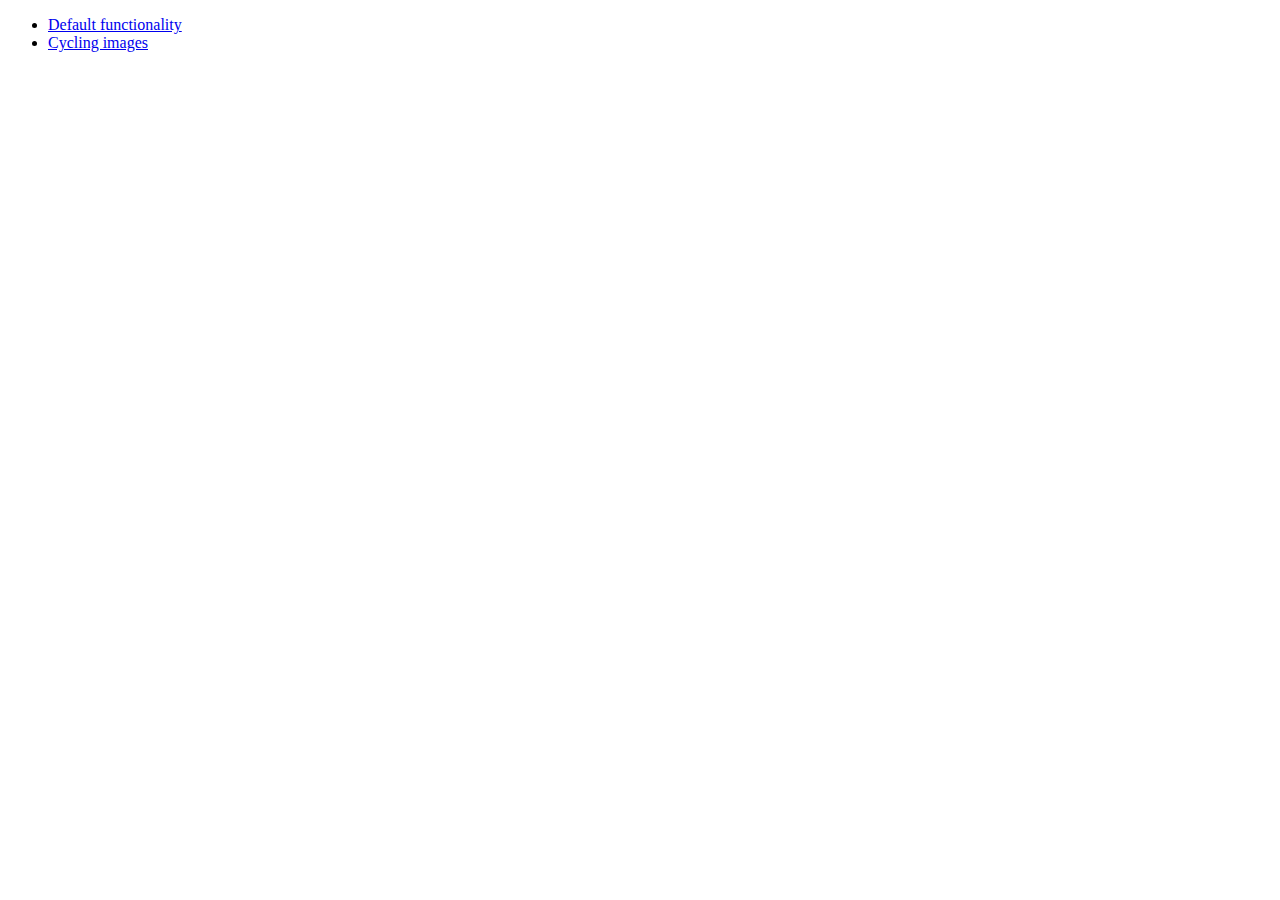
<file: design_docs/jquery-ui-1.9.2.custom/development-bundle/demos/position/index.html>
<!doctype html>
<html lang="en">
<head>
	<meta charset="utf-8">
	<title>jQuery UI Position Demo</title>
</head>
<body>

<ul>
	<li><a href="default.html">Default functionality</a></li>
	<li><a href="cycler.html">Cycling images</a></li>
</ul>

</body>
</html>
</file>
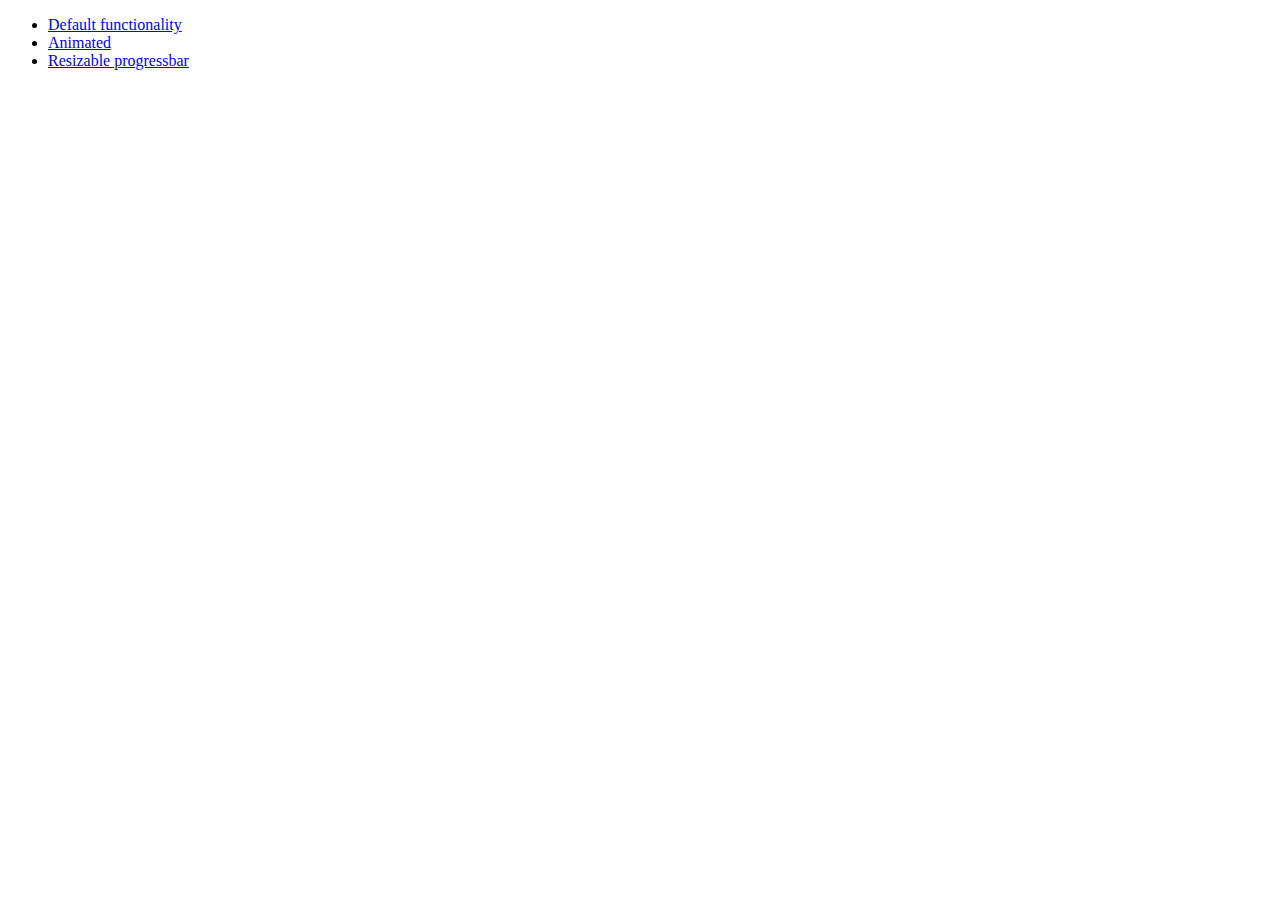
<file: design_docs/jquery-ui-1.9.2.custom/development-bundle/demos/progressbar/index.html>
<!doctype html>
<html lang="en">
<head>
	<meta charset="utf-8">
	<title>jQuery UI Progressbar Demos</title>
</head>
<body>

<ul>
	<li><a href="default.html">Default functionality</a></li>
	<li><a href="animated.html">Animated</a></li>
	<li><a href="resize.html">Resizable progressbar</a></li>
</ul>

</body>
</html>
</file>
